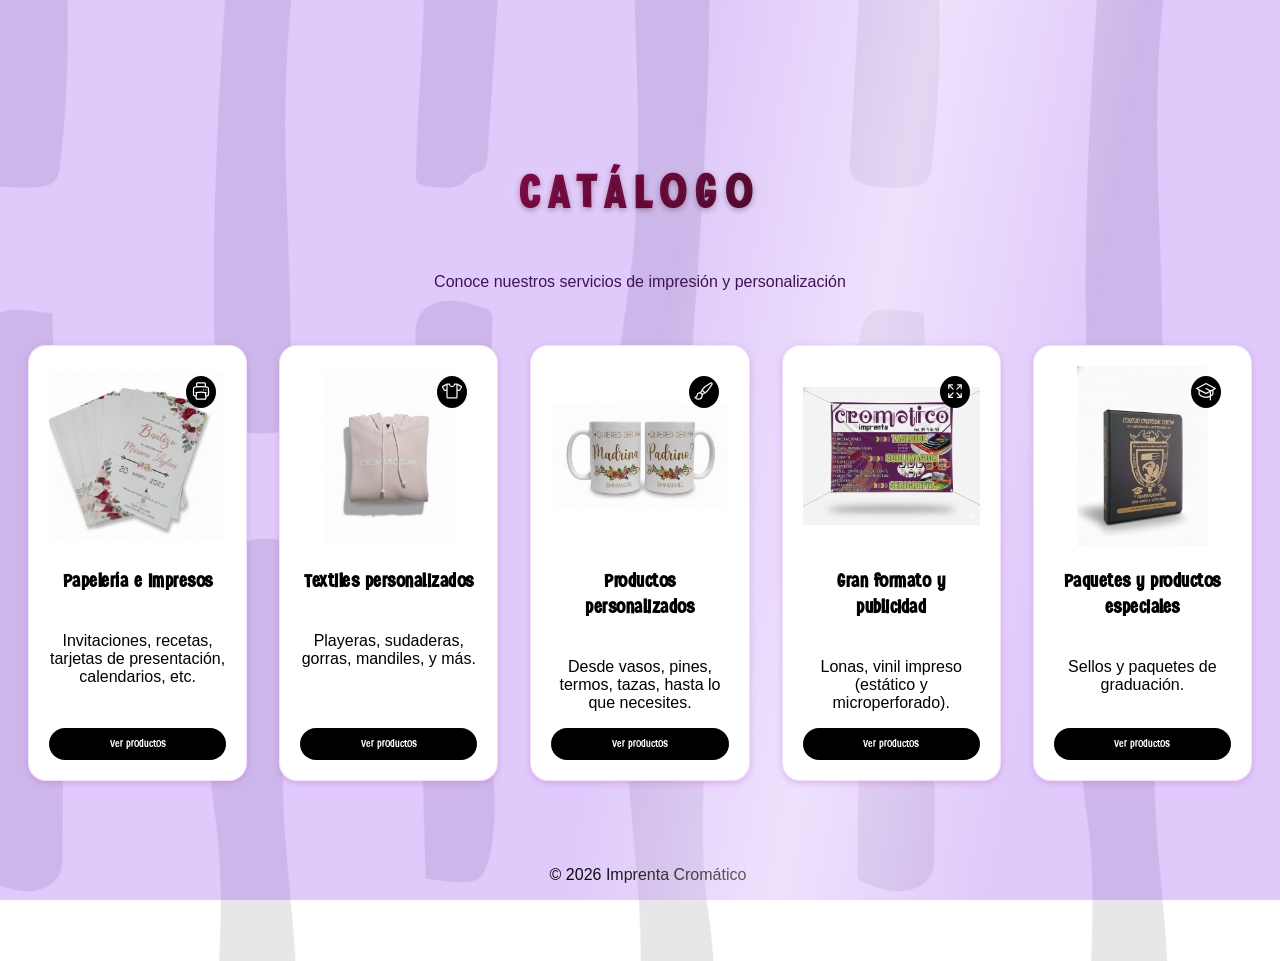
<file: catalogo.html>
<!DOCTYPE html>
<html lang="es">
<head>
  <meta charset="UTF-8">
  <title>Catálogo de Servicios</title>
  <link rel="stylesheet" href="/css/styles.css">
  <meta name="viewport" content="width=device-width, initial-scale=1.0">
  <link rel="icon" href="/negro.png">

<!--MANIFIESTO-->
<link rel="manifest" href="./manifest.json">
<meta name="theme-color" content="#6a0dad">

</head>
<body>
  <br>
  <div class="ambient-dots"></div>

    <div class="header-hover-zone"></div>
    <!--Menú-->
    <header>
        <div class="contain-logo">
            <img class="logo" src="/croma.png" alt="Cromático" width="40" height="40">
            <h3 class="titulo">Imprenta Cromático</h3>
        </div>
        
        <div class="menu-toggle" onclick="toggleMenu()">
          ☰
        </div>

        <nav class="menu">
            <a href="./index.html">Inicio</a>
            <a href="./about.html">Acerca de</a>
            <a href="./contacto.html">Contacto</a>
        </nav>
    </header>
    <br><br><br>


<section class="catalogo">
    <h1 class="titulo-catalogo">CATÁLOGO</h1>
  <p style="color: rgb(65, 18, 83);">Conoce nuestros servicios de impresión y personalización</p>
<br><br>
  <!-- Cards -->
  <div class="cards">
    <div class="card" data-category="papeleria">
      <div class="carousel">
          <span class="badge-icon badge-print">
            <svg xmlns="http://www.w3.org/2000/svg" fill="none" viewBox="0 0 24 24" stroke-width="1.5" stroke="currentColor" class="size-6" style="height: 20px; width:20px;">
              <path stroke-linecap="round" stroke-linejoin="round" d="M6.72 13.829c-.24.03-.48.062-.72.096m.72-.096a42.415 42.415 0 0 1 10.56 0m-10.56 0L6.34 18m10.94-4.171c.24.03.48.062.72.096m-.72-.096L17.66 18m0 0 .229 2.523a1.125 1.125 0 0 1-1.12 1.227H7.231c-.662 0-1.18-.568-1.12-1.227L6.34 18m11.318 0h1.091A2.25 2.25 0 0 0 21 15.75V9.456c0-1.081-.768-2.015-1.837-2.175a48.055 48.055 0 0 0-1.913-.247M6.34 18H5.25A2.25 2.25 0 0 1 3 15.75V9.456c0-1.081.768-2.015 1.837-2.175a48.041 48.041 0 0 1 1.913-.247m10.5 0a48.536 48.536 0 0 0-10.5 0m10.5 0V3.375c0-.621-.504-1.125-1.125-1.125h-8.25c-.621 0-1.125.504-1.125 1.125v3.659M18 10.5h.008v.008H18V10.5Zm-3 0h.008v.008H15V10.5Z" />
            </svg>
          </span>

          <img src="./img/invitacion.png" class="carousel-img active">
          <img src="./img/notas.png" class="carousel-img">
          <img src="./img/calendario.png" class="carousel-img">
          <img src="./img/tarjeta_presentacion.jpg" class="carousel-img">

          
      </div>

          <h3 class="card-title">Papelería e impresos</h3>

          <p>Invitaciones, recetas, tarjetas de presentación, calendarios, etc.</p>
          <button class="btn-productos" onclick="abrirModal('papeleria')">Ver productos</button>
    </div>

    <div class="card" data-category="textiles">
        <div class="carousel">
          <span class="badge-icon badge-textil">
            <svg xmlns="http://www.w3.org/2000/svg" width="20" height="20" fill="#f5f5f5" viewBox="0 0 256 256"><path d="M247.59,61.22,195.83,33A8,8,0,0,0,192,32H160a8,8,0,0,0-8,8,24,24,0,0,1-48,0,8,8,0,0,0-8-8H64a8,8,0,0,0-3.84,1L8.41,61.22A15.76,15.76,0,0,0,1.82,82.48l19.27,36.81A16.37,16.37,0,0,0,35.67,128H56v80a16,16,0,0,0,16,16H184a16,16,0,0,0,16-16V128h20.34a16.37,16.37,0,0,0,14.58-8.71l19.27-36.81A15.76,15.76,0,0,0,247.59,61.22ZM35.67,112a.62.62,0,0,1-.41-.13L16.09,75.26,56,53.48V112ZM184,208H72V48h16.8a40,40,0,0,0,78.38,0H184Zm36.75-96.14a.55.55,0,0,1-.41.14H200V53.48l39.92,21.78Z"></path></svg>
          </span>

          <img src="./img/sudadera.png" class="carousel-img active">
          <img src="./img/pañalero.png" class="carousel-img">
          <img src="./img/playera.png" class="carousel-img">
          <img src="./img/gorra.png" class="carousel-img">
          <img src="./img/bolsa.png" class="carousel-img">

          <button class="prev"></button>
          <button class="next"></button>
        </div>
      <h3>Textiles personalizados</h3>
      <p>Playeras, sudaderas, gorras, mandiles, y más.</p>
      <button class="btn-productos" onclick="abrirModal('textiles')">Ver productos</button>

    </div>

    <div class="card" data-category="productos">
      <div class="carousel">
        <span class="badge-icon badge-personal">
            <svg xmlns="http://www.w3.org/2000/svg" fill="none" viewBox="0 0 24 24" stroke-width="1.5" stroke="currentColor" class="size-6" style="width: 20px; height:20px;">
              <path stroke-linecap="round" stroke-linejoin="round" d="M9.53 16.122a3 3 0 0 0-5.78 1.128 2.25 2.25 0 0 1-2.4 2.245 4.5 4.5 0 0 0 8.4-2.245c0-.399-.078-.78-.22-1.128Zm0 0a15.998 15.998 0 0 0 3.388-1.62m-5.043-.025a15.994 15.994 0 0 1 1.622-3.395m3.42 3.42a15.995 15.995 0 0 0 4.764-4.648l3.876-5.814a1.151 1.151 0 0 0-1.597-1.597L14.146 6.32a15.996 15.996 0 0 0-4.649 4.763m3.42 3.42a6.776 6.776 0 0 0-3.42-3.42" />
            </svg>

          </span>
          <img src="./img/tazas.png" class="carousel-img active">
          <img src="./img/vaso.png" class="carousel-img">
          <img src="./img/cuadro.png" class="carousel-img">
          <img src="./img/rompecabezas.png" class="carousel-img">
          <img src="./img/pines.png" class="carousel-img">

          <button class="prev"></button>
          <button class="next"></button>
      </div>
      <h3>Productos personalizados</h3>
      <p>Desde vasos, pines, termos, tazas, hasta lo que necesites.</p>
      <button class="btn-productos" onclick="abrirModal('productos')">Ver productos</button>
    </div>

    <div class="card" data-category="gran_formato">
      <div class="carousel">
        <span class="badge-icon badge-grande">
            <svg xmlns="http://www.w3.org/2000/svg" width="20" height="20" fill="#f5f5f5" viewBox="0 0 256 256"><path d="M216,48V96a8,8,0,0,1-16,0V67.31l-42.34,42.35a8,8,0,0,1-11.32-11.32L188.69,56H160a8,8,0,0,1,0-16h48A8,8,0,0,1,216,48ZM98.34,146.34,56,188.69V160a8,8,0,0,0-16,0v48a8,8,0,0,0,8,8H96a8,8,0,0,0,0-16H67.31l42.35-42.34a8,8,0,0,0-11.32-11.32ZM208,152a8,8,0,0,0-8,8v28.69l-42.34-42.35a8,8,0,0,0-11.32,11.32L188.69,200H160a8,8,0,0,0,0,16h48a8,8,0,0,0,8-8V160A8,8,0,0,0,208,152ZM67.31,56H96a8,8,0,0,0,0-16H48a8,8,0,0,0-8,8V96a8,8,0,0,0,16,0V67.31l42.34,42.35a8,8,0,0,0,11.32-11.32Z"></path></svg>
        </span>
          <img src="./img/lonas.png" class="carousel-img active">
          <img src="./img/vinil.png" class="carousel-img">
          <img src="./img/vinil_micro.webp" class="carousel-img">

          <button class="prev"></button>
          <button class="next"></button>
      </div>
      <h3>Gran formato y publicidad</h3>
      <p>Lonas, vinil impreso (estático y microperforado).</p>
      <button class="btn-productos" onclick="abrirModal('gran_formato')">Ver productos</button>
    </div>

    <div class="card" data-category="paquetes">
      <div class="carousel">
        <span class="badge-icon badge-pack">
            <svg xmlns="http://www.w3.org/2000/svg" width="20" height="20" fill="#f5f5f5" viewBox="0 0 256 256"><path d="M251.76,88.94l-120-64a8,8,0,0,0-7.52,0l-120,64a8,8,0,0,0,0,14.12L32,117.87v48.42a15.91,15.91,0,0,0,4.06,10.65C49.16,191.53,78.51,216,128,216a130,130,0,0,0,48-8.76V240a8,8,0,0,0,16,0V199.51a115.63,115.63,0,0,0,27.94-22.57A15.91,15.91,0,0,0,224,166.29V117.87l27.76-14.81a8,8,0,0,0,0-14.12ZM128,200c-43.27,0-68.72-21.14-80-33.71V126.4l76.24,40.66a8,8,0,0,0,7.52,0L176,143.47v46.34C163.4,195.69,147.52,200,128,200Zm80-33.75a97.83,97.83,0,0,1-16,14.25V134.93l16-8.53ZM188,118.94l-.22-.13-56-29.87a8,8,0,0,0-7.52,14.12L171,128l-43,22.93L25,96,128,41.07,231,96Z"></path></svg>
          </span>
          <img src="./img/carpeta.png" class="carousel-img active">
          <img src="./img/carpetas.png" class="carousel-img">
          <img src="./img/paquete.png" class="carousel-img">
          <img src="./img/sellos.jpg" class="carousel-img">

          <button class="prev"></button>
          <button class="next"></button>
      </div>
      <h3>Paquetes y productos especiales</h3>
      <p>Sellos y paquetes de graduación. </p>
      <button class="btn-productos" onclick="abrirModal('paquetes')">Ver productos</button>
    </div>
  </div>
</section>

<!-- Modal -->
<div id="modal" class="modal">
  <div class="modal-content">
    <span class="close" onclick="cerrarModal()">&times;</span>

    <h2 id="modal-title"></h2>
    <p id="modal-desc"></p>
    <div id="modal-productos" class="modal-productos"></div>
<div class="modal-footer"> <br>
<button class="contacto"><a href="https://wa.me/524581195339" style="text-decoration: none; color: white;" target="_blank">Atención personalizada</a></button>
</div>
  </div>
</div>

<footer>
        <div class="redes">
            <a href="https://www.facebook.com/cromatico.disenografico/" target="_blank"><i class="fab fa-facebook-f"></i></a>
            <a href="mailto:cromaticodg.22@gmail.com" target="_blank"><i class="fas fa-envelope"></i></a>
            <a href="https://wa.me/524581195339" target="_blank"><i class="fab fa-whatsapp"></i></a>
        </div>
        <p>© 2026 Imprenta Cromático</p>
    </footer>

<script src="./script.js"></script>
</body>

</html>
</file>
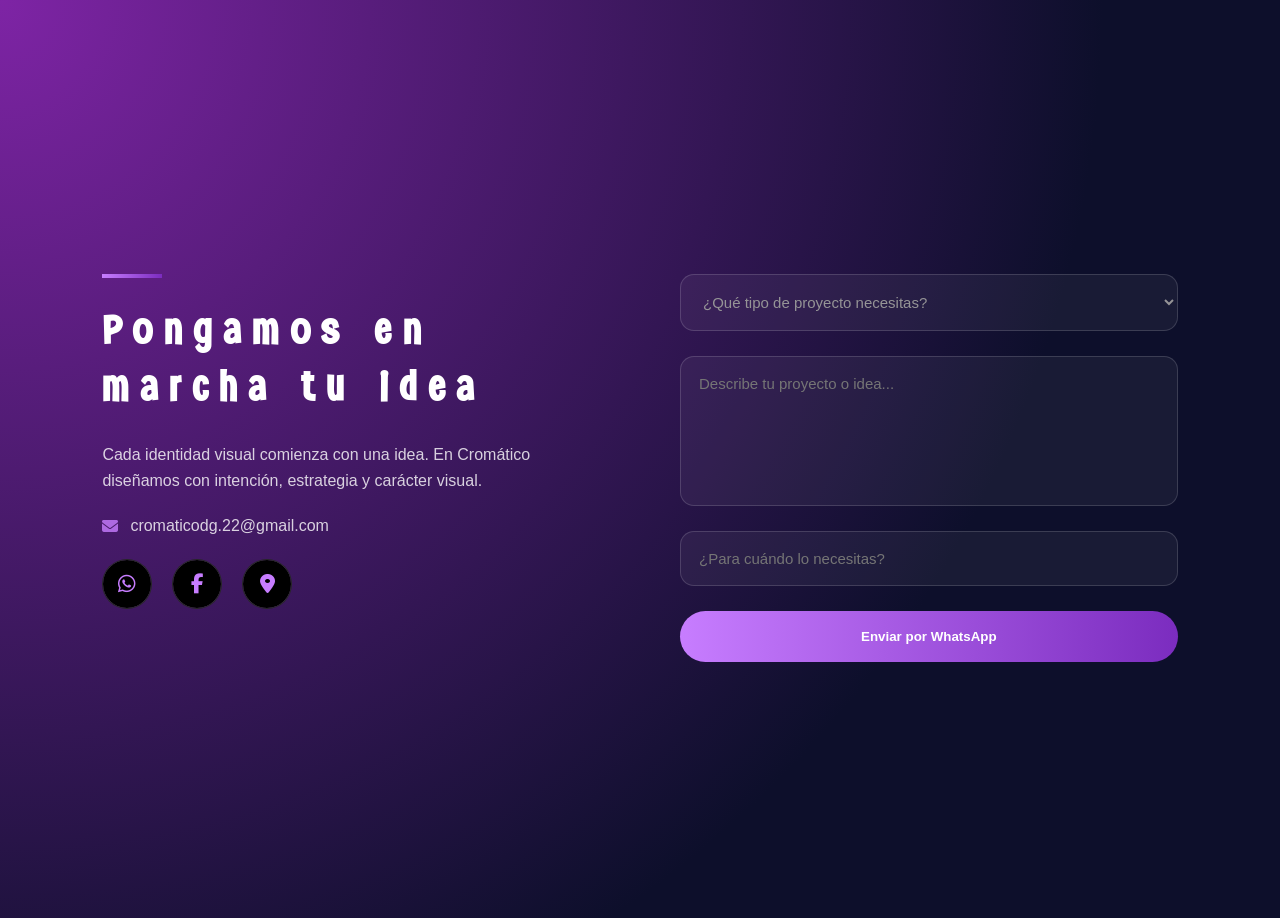
<file: contacto.html>
<!DOCTYPE html>
<html lang="es">
<head>
<meta charset="UTF-8">
<title>Contacto | Cromático</title>
<meta name="viewport" content="width=device-width, initial-scale=1.0">

<link rel="stylesheet" href="/css/contacto.css">
<link rel="icon" href="./negro.png">

<!--MANIFIESTO-->
<link rel="manifest" href="./manifest.json">
<meta name="theme-color" content="#6a0dad">

<!-- Font Awesome -->
<link rel="stylesheet" href="https://cdnjs.cloudflare.com/ajax/libs/font-awesome/6.5.0/css/all.min.css">

</head>
<body>

<div class="header-hover-zone"></div>
<header>
    <div class="contain-logo">
        <img class="logo" src="./croma.png" alt="Cromático" width="40" height="40">
        <h3 class="titulo">Imprenta Cromático</h3>
    </div>

    <div class="menu-toggle" onclick="toggleMenu()">
        ☰
    </div>

    <nav class="menu">
        <a href="./index.html">Inicio</a>
        <a href="./catalogo.html">Catálogo</a>
        <a href="./about.html">Acerca de</a>
    </nav>
</header><br>

<section class="contacto">

    <div class="contacto-wrapper">

        <!-- IZQUIERDA -->
        <div class="contacto-info">

            <div class="linea"></div>

            <h1>Pongamos en marcha tu idea</h1>

            <p>
                Cada identidad visual comienza con una idea.
                En Cromático diseñamos con intención,
                estrategia y carácter visual.
            </p>

            <div class="info-extra">
                <p><i class="fas fa-envelope"></i> cromaticodg.22@gmail.com</p>

                <div class="iconos-contacto">
                    <a href="https://wa.me/524581195339" target="_blank" class="icono-btn">
                        <i class="fab fa-whatsapp"></i>
                    </a>

                    <a href="https://www.facebook.com/cromatico.disenografico/" target="_blank" class="icono-btn">
                        <i class="fab fa-facebook-f"></i>
                    </a>

                    <button class="icono-btn location-btn" type="button">
                        <i class="fas fa-location-dot"></i>
                    </button>
                </div>
            </div>

        </div>

        <!-- DERECHA -->
        <div class="contacto-form">

            <form id="formulario">

                <select id="tipo" required>
                    <option value="" disabled selected>¿Qué tipo de proyecto necesitas?</option>
                    <option value="Impresión">Impresión (invitaciones, recetas, tarjetas, etc.)</option>
                    <option value="Textiles personalizados">Textiles personalizados</option>
                    <option value="Productos personalizados">Productos personalizados</option>
                    <option value="Gran formato">Gran formato</option>
                    <option value="Otro">Otro</option>
                </select>

                <textarea id="mensaje" placeholder="Describe tu proyecto o idea..." required></textarea>

                <input type="text" id="fecha" placeholder="¿Para cuándo lo necesitas?">

                <button type="submit">Enviar por WhatsApp</button>

            </form>

        </div>

    </div>

</section>

<!-- MODAL MAPA -->
<div class="modal" id="modalMapa">
    <div class="modal-contenido">
        <span class="cerrar">&times;</span>

        <iframe src="https://www.google.com/maps/embed?pb=!4v1771888565064!6m8!1m7!1sdKtng2zox12Znq-n68ZXqg!2m2!1d22.57113713633387!2d-102.2539159047143!3f139.83695422686162!4f-8.07832340049228!5f0.7820865974627469" 
                width="600" 
                height="450" 
                style="border:0;" 
                allowfullscreen="" 
                loading="lazy" 
                referrerpolicy="no-referrer-when-downgrade">
        </iframe>
    </div>
</div>

<script>
/* MODAL */
const modal = document.getElementById("modalMapa");
const btnUbicacion = document.querySelector(".location-btn");
const cerrar = document.querySelector(".cerrar");

btnUbicacion.addEventListener("click", () => {
    modal.style.display = "flex";
});

cerrar.addEventListener("click", () => {
    modal.style.display = "none";
});

window.addEventListener("click", (e) => {
    if(e.target === modal){
        modal.style.display = "none";
    }
});

/* WHATSAPP */
document.getElementById("formulario").addEventListener("submit", function(e){
    e.preventDefault();

    const tipo = document.getElementById("tipo").value;
    const mensaje = document.getElementById("mensaje").value;
    const fecha = document.getElementById("fecha").value || "Por definir";

    const texto = `Hola, me interesa un proyecto de ${tipo}.
Descripción: ${mensaje}
Fecha estimada: ${fecha}`;

    const numero = "524581195339"; // NÚMERO IMPRENTA

    window.open(`https://wa.me/${numero}?text=${encodeURIComponent(texto)}`, "_blank");
});
</script>

<script> //Menú símbolo
function toggleMenu() {
  const menu = document.querySelector(".menu");
  const toggle = document.querySelector(".menu-toggle");

  menu.classList.toggle("active");

  // cambiar icono
  if (menu.classList.contains("active")) {
    toggle.textContent = "✕";
  } else {
    toggle.textContent = "☰";
  }
}

//REGISTRO DE SERVICE WORKER
if ('serviceWorker' in navigator) {
  navigator.serviceWorker.register('./service-worker.js')
    .then(() => console.log("Service Worker registrado"))
    .catch(error => console.log("Error:", error));
}


</script>

</body>
</html>
</file>
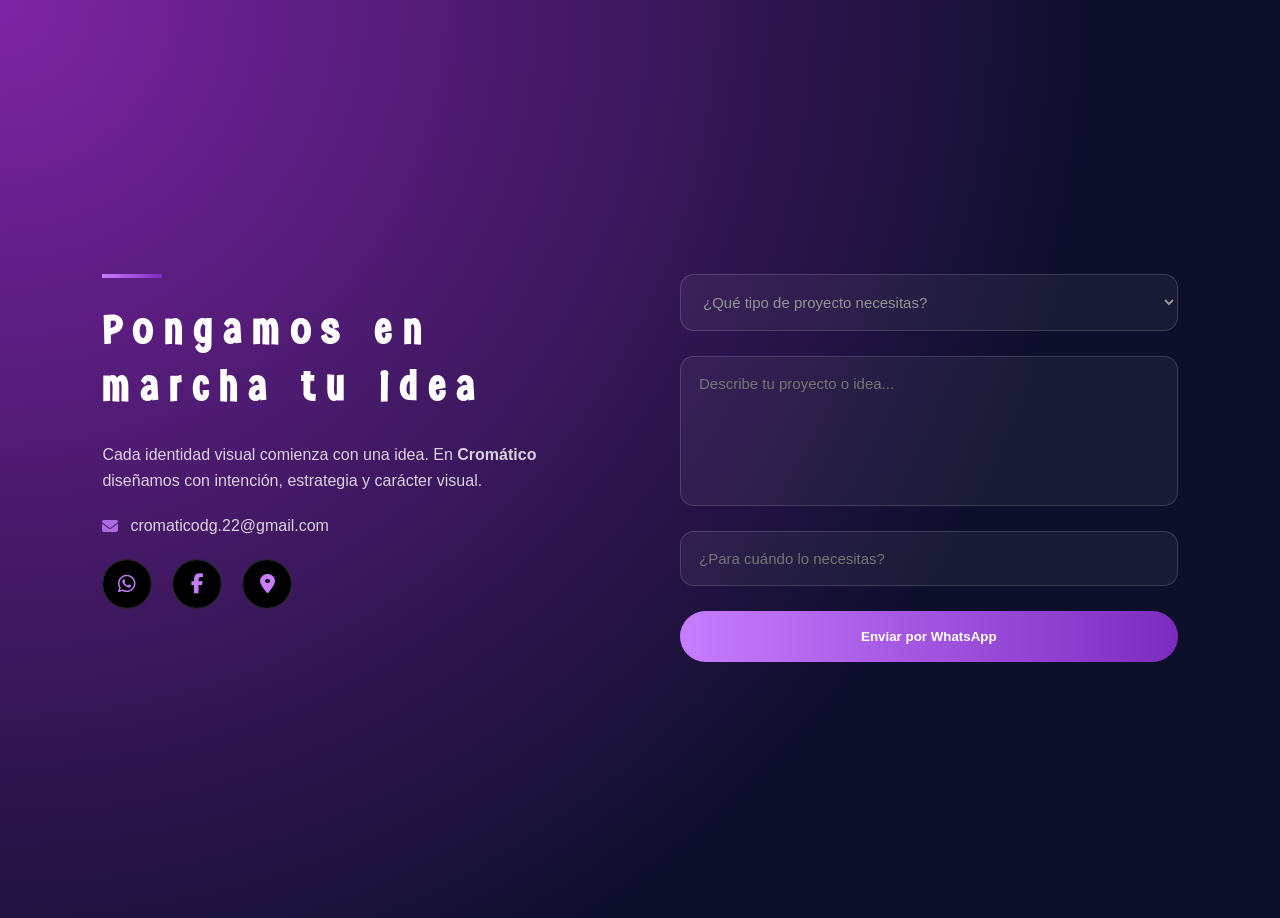
<file: PROYECTO_ESTADÍA/contacto.html>
<!DOCTYPE html>
<html lang="es">
<head>
<meta charset="UTF-8">
<title>Contacto | Cromático</title>
<meta name="viewport" content="width=device-width, initial-scale=1.0">

<link rel="stylesheet" href="/css/contacto.css">
<link rel="icon" href="/negro.png">

<!--MANIFIESTO-->
<link rel="manifest" href="manifest.json">
<meta name="theme-color" content="#6a0dad">

<!-- Font Awesome -->
<link rel="stylesheet" href="https://cdnjs.cloudflare.com/ajax/libs/font-awesome/6.5.0/css/all.min.css">

</head>
<body>

<div class="header-hover-zone"></div>
<header>
    <div class="contain-logo">
        <img class="logo" src="/croma.png" alt="Cromático" width="40" height="40">
        <h3 class="titulo">Imprenta Cromático</h3>
    </div>

    <div class="menu-toggle" onclick="toggleMenu()">
        ☰
    </div>

    <nav class="menu">
        <a href="/index.html">Inicio</a>
        <a href="/catálogo.html">Catálogo</a>
        <a href="/about.html">Acerca de</a>
    </nav>
</header><br>

<section class="contacto">

    <div class="contacto-wrapper">

        <!-- IZQUIERDA -->
        <div class="contacto-info">

            <div class="linea"></div>

            <h1>Pongamos en marcha tu idea</h1>

            <p>
                Cada identidad visual comienza con una idea.
                En <strong>Cromático</strong> diseñamos con intención,
                estrategia y carácter visual.
            </p>

            <div class="info-extra">
                <p><i class="fas fa-envelope"></i> cromaticodg.22@gmail.com</p>

                <div class="iconos-contacto">
                    <a href="https://wa.me/524581195339" target="_blank" class="icono-btn">
                        <i class="fab fa-whatsapp"></i>
                    </a>

                    <a href="https://www.facebook.com/cromatico.disenografico/" target="_blank" class="icono-btn">
                        <i class="fab fa-facebook-f"></i>
                    </a>

                    <button class="icono-btn location-btn" type="button">
                        <i class="fas fa-location-dot"></i>
                    </button>
                </div>
            </div>

        </div>

        <!-- DERECHA -->
        <div class="contacto-form">

            <form id="formulario">

                <select id="tipo" required>
                    <option value="" disabled selected>¿Qué tipo de proyecto necesitas?</option>
                    <option value="Impresión">Impresión (invitaciones, recetas, tarjetas, etc.)</option>
                    <option value="Textiles personalizados">Textiles personalizados</option>
                    <option value="Productos personalizados">Productos personalizados</option>
                    <option value="Gran formato">Gran formato</option>
                    <option value="Otro">Otro</option>
                </select>

                <textarea id="mensaje" placeholder="Describe tu proyecto o idea..." required></textarea>

                <input type="text" id="fecha" placeholder="¿Para cuándo lo necesitas?">

                <button type="submit">Enviar por WhatsApp</button>

            </form>

        </div>

    </div>

</section>

<!-- MODAL MAPA -->
<div class="modal" id="modalMapa">
    <div class="modal-contenido">
        <span class="cerrar">&times;</span>

        <iframe src="https://www.google.com/maps/embed?pb=!4v1771888565064!6m8!1m7!1sdKtng2zox12Znq-n68ZXqg!2m2!1d22.57113713633387!2d-102.2539159047143!3f139.83695422686162!4f-8.07832340049228!5f0.7820865974627469" 
                width="600" 
                height="450" 
                style="border:0;" 
                allowfullscreen="" 
                loading="lazy" 
                referrerpolicy="no-referrer-when-downgrade">
        </iframe>
    </div>
</div>

<script>
/* MODAL */
const modal = document.getElementById("modalMapa");
const btnUbicacion = document.querySelector(".location-btn");
const cerrar = document.querySelector(".cerrar");

btnUbicacion.addEventListener("click", () => {
    modal.style.display = "flex";
});

cerrar.addEventListener("click", () => {
    modal.style.display = "none";
});

window.addEventListener("click", (e) => {
    if(e.target === modal){
        modal.style.display = "none";
    }
});

/* WHATSAPP */
document.getElementById("formulario").addEventListener("submit", function(e){
    e.preventDefault();

    const tipo = document.getElementById("tipo").value;
    const mensaje = document.getElementById("mensaje").value;
    const fecha = document.getElementById("fecha").value || "Por definir";

    const texto = `Hola, me interesa un proyecto de ${tipo}.
Descripción: ${mensaje}
Fecha estimada: ${fecha}`;

    const numero = "524581195339"; // NÚMERO IMPRENTA

    window.open(`https://wa.me/${numero}?text=${encodeURIComponent(texto)}`, "_blank");
});
</script>

<script> //Menú símbolo
function toggleMenu() {
  const menu = document.querySelector(".menu");
  const toggle = document.querySelector(".menu-toggle");

  menu.classList.toggle("active");

  // cambiar icono
  if (menu.classList.contains("active")) {
    toggle.textContent = "✕";
  } else {
    toggle.textContent = "☰";
  }
}

//REGISTRO DE SERVICE WORKER
if ('serviceWorker' in navigator) {
  navigator.serviceWorker.register('service-worker.js')
    .then(() => console.log("Service Worker registrado"))
    .catch(error => console.log("Error:", error));
}

</script>

</body>
</html>
</file>
<file: css/styles.css>
@font-face {
    font-family: 'FuenteImprenta'; 
    src: url('/fonts/Simply\ Olive\ DEMO.ttf') format('truetype'); 
    font-weight: normal;
    font-style: normal;
}

.contain-logo {
    display: flex;
    align-items: center;
    justify-content: flex-start;
    padding: 5px;
}

.titulo {
    padding-left: 10px;
    position: static;
    color: #54136a;
    font-family: 'Trebuchet MS', 'Lucida Sans Unicode', 'Lucida Grande', 'Lucida Sans', Arial, sans-serif, sans-serif;
    font-size: 17px;
}

.logo {
    position: static;
}


header {
    position: fixed;
    top: -90px;
    left: 0;
    width: 100%;

    background-color: rgba(255, 255, 255, 0.6);
    backdrop-filter: blur(6px);

    display: flex;
    justify-content: space-between;
    align-items: center;

    padding: 0px 20px;
    z-index: 1000;

    box-shadow: 0 2px 10px rgba(0,0,0,0.29);
    transition: top 0.35s ease;
    font-family: Arial, sans-serif;
}

header a,
header h3 {
    font-weight: 700;
}

.header-hover-zone {
    position: fixed;
    top: 0;
    left: 0;
    width: 100%;
    height: 25px;

    z-index: 900;   /* SIEMPRE debajo del header */
    pointer-events: auto;
}

.header-hover-zone:hover + header,
header:hover {
    top: 0;
}

.menu {
  display: flex;
  align-items: center;
}

.menu a {
    
    text-decoration: none;
    color: #54136a;
    font-weight: 600;
    margin-right: 35px;
    font-family: 'Trebuchet MS', 'Lucida Sans Unicode', 'Lucida Grande', 'Lucida Sans', Arial, sans-serif, sans-serif;
}

.menu a:hover {
    color: #cd8fe7;
    font-weight: bold; 
}

body {
    font-family: 'nueva', CreatoDisplay-Light;
    background-image: url(../fondo-rayas.jpg);
    height: 105vh;
    background-size: cover;
    background-position: center;
    color: black;
    position: relative;
}


@font-face {
    font-family: 'nueva';
    src: url(../fonts/CreatoDisplay-Light.otf) format('woff2');
    font-weight: normal;
    font-style: normal;
}


body::before {
    content:"";
    position: fixed;
    top: 0;
    left: 0;
    width: 100%;
    height: 100%;
    opacity: 0.5;
    z-index: -1;
    background-color: #7a21ef77;
}

.catalogo {
  max-width: 1350px;
  margin: auto;
  padding: 30px 20px;
  text-align: center;
}

.filtro.active {
  background: #333;
  color: white;
}

.cards {
  display: grid;
  grid-template-columns: repeat(auto-fit, minmax(150px, 1fr));
  gap: 32px;
}

.card {
  background: white;
  border-radius: 18px;
  padding: 20px;
  box-shadow: 0 2px 6px rgba(186, 54, 203, 0.26);
  overflow: hidden;
  border: 1px solid rgba(150, 96, 169, 0.15);
  display: flex;
  flex-direction: column;
}

.card .btn-productos {
  margin-top: auto;
}

h3 {
  font-family: 'FuenteImprenta', sans-serif;
  font-size: 22px; 
}

p {
  font-family: 'Trebuchet MS', 'Lucida Sans Unicode', 'Lucida Grande', 'Lucida Sans', Arial, sans-serif, sans-serif;
  font-weight: 100;
}

.card {
  opacity: 0;
  transform: translateY(20px);
  animation: aparecerCard 0.6s ease forwards;
  transition: transform 0.25s ease, box-shadow 0.25s ease;
}

@keyframes aparecerCard {
  to {
    opacity: 1;
    transform: translateY(0);
  }
}

.card:hover {
  transform: translateY(-6px);
  box-shadow: 0 12px 30px rgba(150, 96, 169, 0.793);
}

.card:hover h3 {
  color: #7b2cbf;
}

.card:nth-child(1) { animation-delay: 0.1s; }
.card:nth-child(2) { animation-delay: 0.2s; }
.card:nth-child(3) { animation-delay: 0.3s; }
.card:nth-child(4) { animation-delay: 0.4s; }
.card:nth-child(5) { animation-delay: 0.5s; }

.card img {
  width: 100%;
  border-radius: 6px;
}

.card button {
  margin-top: 10px;
  padding: 8px;
  width: 100%;
  background: #000000;
  color: white;
  border: none;
  cursor: pointer;
  border-radius: 45px;
  font-family: 'FuenteImprenta', sans-serif;
}


/* Modal */
.modal {
  position: fixed;
  inset: 0;
  background: rgba(0,0,0,.6);
  display: none;
  justify-content: center;
  align-items: center;
  z-index: 2000;
}

.modal-content {
  background: #fff;
  padding: 28px;
  border-radius: 16px;
  width: 90%;
  max-width: 700px;
  display: flex;
  flex-direction: column;
  gap: 12px;
}

.close {
  position: absolute;
  top: 100px;
  right: 250px;
  width: 36px;
  height: 36px;
  background: #f2f2f2;
  color: #333;
  border-radius: 50%;
  font-size: 22px;
  font-weight: bold;
  display: flex;
  align-items: center;
  justify-content: center;
  cursor: pointer;
  z-index: 10;
  transition: background 0.2s ease, transform 0.2s ease;
}

.close:hover {
  background: #e0e0e0;
  transform: scale(1.1);
}

.carousel {
  position: relative;
  width: 100%;
  height: 180px;
  overflow: hidden;
  border-radius: 10px;
}


.carousel-img {
  width: 100%;
  height: 100%;
  object-fit: contain;
  display: none;
}

.carousel-img.active {
  display: block;
}

.carousel button {
  top: 50%;
  transform: translateY(-50%);
  color: white;
  border: none;
  padding: 5px 10px;
  cursor: pointer;
  font-size: 18px;
}

.prev { left: 5px; }
.next { right: 5px; }

/*MODALS EN CARDS*/
#modal-productos {
  display: grid;
  grid-template-columns: repeat(auto-fit, minmax(200px, 1fr));
  gap: 24px;
  margin-top: 28px;
}

.producto {
  display: flex;
  gap: 12px;
  align-items: center;
}

.producto img {
  width: 70px;
  border-radius: 8px;
}
.modal {
  position: fixed;
  inset: 0;
  background: rgba(79, 68, 89, 0.485);
  display: none;
  justify-content: center;
  align-items: center;
}

.modal-content {
  background: #fff;
  padding: 20px;
  padding-top: 1px;
  border-radius: 12px;
  width: 90%;
  max-width: 900px;
  display: flex;
  flex-direction: column;
}

.producto {
  position: relative;
  background: #fff;
  border-radius: 18px;
  padding: 4px 10px;
  padding-left: 3px;
  text-align: center;
  box-shadow: 0 8px 22px rgba(189, 108, 189, 0.319);
  transition: transform .25s ease, box-shadow .25s ease;
}

.producto:hover {
  transform: translateY(-6px);
  box-shadow: 0 16px 30px rgba(175, 67, 181, 0.333);
}

.producto img {
  width: 65%;
  height: 200px;
  object-fit: contain;
  
}

.producto h4 {
  font-size: 16px;
  font-weight: 600;
  margin-bottom: 6px;
  padding-right: 4px;
}

.producto p {
  font-size: 14px;
  color: #666;
  padding-right: 4px;
}


.modal-footer {
  margin-top: 0px;
  text-align: center;
}

.contacto {
  background-color: #d187e8;
  color: #ffffff;
  padding: 14px 32px;
  border-radius: 30px;
  font-weight: bold;
  cursor: pointer;
  border: none;
  transition: 0.3s;
}

.contacto:hover {
  background-color: #a062b9c6;
}


/* Footer */
footer {
    position: fixed;
    bottom: 0px;
    width: 100%;
    text-align: center;
}

.redes a {
    color: white;
    margin: 0 px;
    font-size: 20px;
}

.redes a:hover {
    color: #ff9800;
}

.badge-icon {
  position: absolute;
  color: #fff;
  top: 10px;
  right: 10px;
  background: #000000;
  border-radius: 50%;
  padding: 5px;
  font-size: 10px;
}


.badge-icon {
  animation: pulse 2.8s ease-in-out infinite;
}

@keyframes pulse {
  0%   { transform: scale(1); }
  50%  { transform: scale(1.08); }
  100% { transform: scale(1); }
}


/*Diseño modales y titulos*/
.producto-titulo {
    font-size: 18px;
    font-weight: 700;
    color: #5a2b82;
    margin-bottom: 6px;
    transition: transform 0.3s ease, color 0.3s ease;
}

.producto-desc {
    font-size: 14px;
    color: #666;
    line-height: 1.4;
}

.producto:hover .producto-titulo {
    transform: translateY(-3px);
    color: #8b4fd8;
}

.producto {
    opacity: 0;
    transform: translateY(15px);
    animation: aparecer 0.6s ease forwards;
}

@keyframes aparecer {
    to {
        opacity: 1;
        transform: translateY(0);
    }
}

.producto:nth-child(1) { animation-delay: 0.1s; }
.producto:nth-child(2) { animation-delay: 0.2s; }
.producto:nth-child(3) { animation-delay: 0.3s; }

#modal-title {
    font-size: 32px;
    font-weight: 800;
    background: linear-gradient(90deg, #7b2cbf, #c77dff, #836f95);
    background-size: 200%;
    -webkit-background-clip: text;
    -webkit-text-fill-color: transparent;
    animation: gradienteTitulo 4s ease infinite;
    margin-bottom: 8px;
    text-align: center;
    font-family: 'Lucida Sans', 'Lucida Sans Regular', 'Lucida Grande', 'Lucida Sans Unicode', Geneva, Verdana, sans-serif;
}

@keyframes gradienteTitulo {
    0% { background-position: 0%; }
    50% { background-position: 100%; }
    100% { background-position: 0%; }
}

/*Línea debajo de descripción*/
#modal-desc {
    font-size: 15px;
    color: #555;
    letter-spacing: 2px;
    margin-bottom: 15px;
    position: relative;
    text-align: center;
}

#modal-desc::after {
    content: "";
    display: block;
    margin-left: 25px;
    margin-right: 25px;
    width: 850px;
    height: 3px;
    background: linear-gradient(90deg, #c77dff, #7b2cbf);
    margin-top: 15px;
    border-radius: 5px;
}

#modal-desc {
    opacity: 0;
    filter: blur(3px);
    animation: descFade 0.6s ease forwards;
    animation-delay: 0.15s;
}

@keyframes descFade {
    to {
        opacity: 1;
        filter: blur(0);
    }
}
.card h3,
.card-title {
    font-weight: 700;
    letter-spacing: 0.5px;
}

/*Animación del botón al hover*/
.btn-productos {
  position: relative;
  overflow: hidden;
  transition: 
    transform 0.25s ease,
    box-shadow 0.25s ease,
    background-color 0.25s ease;
}

.card:hover .btn-productos {
  transform: translateY(-3px);
  box-shadow: 0 10px 25px rgba(150, 96, 169, 0.35);
}

/*Entrada del botón deslizando*/
.btn-productos {
  opacity: 0;
  transform: translateY(8px);
  animation: btnIn 0.45s ease forwards;
  animation-delay: 0.25s;
}

@keyframes btnIn {
  to {
    opacity: 1;
    transform: translateY(0);
  }
}


body {
  position: relative;
  overflow-x: hidden;
}

body::after {
  content: "";
  position: fixed;
  inset: 0;
  pointer-events: none;
  background: linear-gradient(
    100deg,
    transparent 50%,
    rgba(255, 255, 255, 0.447),
    transparent 80%
  );
  animation: brillo 12s ease-in-out infinite;
  z-index: 0;
}

@keyframes brillo {
  0% { transform: translateX(-100%); }
  50% { transform: translateX(100%); }
  100% { transform: translateX(-100%); }
}

main, section {
  position: relative;
  z-index: 1;
}

/*Titulo catálogo*/
.titulo-catalogo {
  font-family: 'FuenteImprenta', Verdana, sans-serif;
  font-size: 3.5rem;
  font-weight: 600;
  text-align: center;
  letter-spacing: 10px;

  background: linear-gradient(
    90deg,
    #ff0080,
    #000000,
    #a72afa,
    #ff0080
  );
  background-size: 300% 300%;

  color: transparent;
  -webkit-background-clip: text;
  background-clip: text;

  /* 🔑 lo que hace que se vea sobre cualquier fondo */
  text-shadow:
    0 2px 6px rgba(0, 0, 0, 0.301),
    0 0 20px rgba(255,255,255,0.15);

  animation: cromatico 6s ease infinite;
}
@keyframes cromatico {
  0% { background-position: 0% 50%; }
  50% { background-position: 100% 50%; }
  100% { background-position: 0% 50%; }
}

.menu-toggle {
  display: none;
}

/*RESPONSIVE - CELULARES */
@media (max-width: 768px) {
  header {
    top: 0 !important;
  }

  .cards {
    grid-template-columns: 1fr; /* una sola columna */
    gap: 20px;
  }

  .catalogo {
    padding: 20px 10px;
  }

  .titulo-catalogo {
    font-size: 2rem;
  }

  .card {
    padding: 15px;
  }

  .carousel {
    height: 150px;
  }

}

@media (max-width: 768px) {

  header {
    flex-direction: column;
    align-items: flex-start;
    padding: 10px;
  }

  .menu {
    margin-top: 5px;
  }

  .menu a {
    margin-right: 15px;
    font-size: 14px;
  }

  .titulo {
    font-size: 16px;
  }

}

@media (max-width: 768px) {

  .modal-content {
    width: 95%;
    max-width: 95%;
    padding: 15px;
  }

  #modal-productos {
    grid-template-columns: 1fr; /* productos en columna */
  }

  .producto img {
    height: 150px;
  }

  .close {
    top: 20px;
    right: 20px;
  }

}

@media (max-width: 768px) {

  footer {
    position: static;
    margin-top: 20px;
  }


/* MODO MÓVIL */
.menu-toggle {
  display: none;
  font-size: 28px;
  cursor: pointer;
  color: #54136a;
  transition: transform 0.3s ease;
  z-index: 2000;
  position: relative;
}

/* CELULAR RESPONSIVE */
@media (max-width: 768px) {

  .menu-toggle {
    display: block;
    position: absolute;
    right: 30px;   /* Envía el menu a la derecha */
    top: 15px;     /*lo baja */
    font-size: 30px;
    color: #54136a;
    z-index: 2000;
  }

}
  
  .contain-logo {
    display: flex;
    align-items: center;
  }

  header {
    flex-wrap: wrap; /*el menú baja */
    padding-top: 2px;
    padding-bottom: 2px;
  }

  .menu {
    position: absolute;
    top: 60px;
    right: 0;
    background: linear-gradient(
        135deg,
        #666363ab,
        #7b2cbf
        );
    width: 100%;
    display: flex;
    flex-direction: column;

    /* Animación */
    max-height: 0;
    overflow: hidden;
    transition: max-height 0.4s ease;
  }
  

  .menu a {
    padding: 15px;
    border-bottom: .5px solid rgba(157, 35, 223);
    text-align: center;
    color: #ffffff;
  }

  .menu a:hover {
  color: #ffd6ff;
  transform: scale(1.1);
}

  .menu.active {
    max-height: 300px; /* se despliega */
  }
}
</file>
<file: css/contacto.css>
*{
    margin:0;
    padding:0;
    box-sizing:border-box;
    font-family:'Poppins', sans-serif;
}

@font-face {
    font-family: 'FuenteImprenta'; 
    src: url('/fonts/Simply\ Olive\ DEMO.ttf') format('truetype'); 
    font-weight: normal;
    font-style: normal;
}

body{
    background: radial-gradient(circle at top left, #7e24a5, #0d0f2b 70%);
    color:white;
}

/* HEADER */
header {
    position: fixed;
    top: -90px;
    left: 0;
    width: 100%;
    background-color: rgba(255, 255, 255, 0.88);
    backdrop-filter: blur(6px);
    display: flex;
    justify-content: space-between;
    align-items: center;
    padding: 10px 30px;
    z-index: 1000;
    box-shadow: 0 2px 10px rgba(0,0,0,0.29);
    transition: top 0.35s ease;
}

.header-hover-zone {
    position: fixed;
    top: 0;
    left: 0;
    width: 100%;
    height: 25px;
    z-index: 900;
}

.header-hover-zone:hover + header,
header:hover {
    top: 0;
}

.contain-logo {
    display: flex;
    align-items: center;
    gap: 10px;
}

.titulo {
    color: #54136a;
    font-family: 'Trebuchet MS', 'Lucida Sans Unicode', 'Lucida Grande', 'Lucida Sans', Arial, sans-serif;
}

.menu a {
    margin-left: 25px;
    text-decoration: none;
    color: #54136a;
    font-weight: lighter;
    transition: color 0.3s ease;
    font-family: 'Trebuchet MS', 'Lucida Sans Unicode', 'Lucida Grande', 'Lucida Sans', Arial, sans-serif;
    font-weight: bolder;
    font-size: 17px;
}

.menu a:hover {
    color: #cd8fe7;
    font-weight: bold;
}

.contacto-info h1 {
    font-family: 'FuenteImprenta', sans-serif;
    letter-spacing: 0.25em;
}

p {
    font-family: 'Trebuchet MS', 'Lucida Sans Unicode', 'Lucida Grande', 'Lucida Sans', Arial, sans-serif;
}

#tipo, #mensaje, #fecha {
    font-family: 'Trebuchet MS', 'Lucida Sans Unicode', 'Lucida Grande', 'Lucida Sans', Arial, sans-serif;
}

.contacto{
    min-height:100vh;
    display:flex;
    align-items:center;
    padding:80px 8%;
}

.contacto-wrapper{
    width:100%;
    display:grid;
    grid-template-columns:1fr 1fr;
    gap:80px;
}

/* IZQUIERDA */

.linea{
    width:60px;
    height:4px;
    background:linear-gradient(90deg,#c77dff,#7b2cbf);
    margin-bottom:25px;
}

.contacto-info h1{
    font-size:3rem;
    margin-bottom:25px;
}

.contacto-info p{
    opacity:0.8;
    line-height:1.6;
    margin-bottom:20px;
}

.info-extra p{
    display:flex;
    align-items:center;
    gap:12px;
    margin-bottom:15px;
    cursor:default;
}

.info-extra i{
    color:#c77dff;
}

.location-btn{
    cursor:pointer;
    transition:0.3s;
}

.location-btn:hover{
    color:#c77dff;
}

/* DERECHA */

.contacto-form form{
    display:flex;
    flex-direction:column;
    gap:25px;
}

select,
textarea,
input{
    padding:18px;
    border-radius:14px;
    border:1px solid rgba(255,255,255,0.15);
    background:rgba(255,255,255,0.05);
    color:rgb(149, 148, 150);
    outline:none;
    font-size:15px;
}

textarea{
    resize:none;
    height:150px;
}

button{
    padding:18px;
    border:none;
    border-radius:40px;
    background:linear-gradient(90deg,#c77dff,#7b2cbf);
    color:white;
    font-weight:600;
    cursor:pointer;
    transition:0.3s;
    font-family: 'Trebuchet MS', 'Lucida Sans Unicode', 'Lucida Grande', 'Lucida Sans', Arial, sans-serif;
}

button:hover{
    transform:translateY(-4px);
    box-shadow:0 10px 25px rgba(199,125,255,0.5);
}

/* MODAL */

.modal{
    display:none;
    position:fixed;
    inset:0;
    background:rgba(0,0,0,0.85);
    backdrop-filter:blur(6px);
    justify-content:center;
    align-items:center;
    z-index:1000;
}

.modal-contenido{
    width:90%;
    max-width:650px;
    background:#11111100;
    border-radius:20px;
    overflow:hidden;
    position:relative;
}

.cerrar{
    position:absolute;
    right:20px;
    top:10px;
    font-size:30px;
    cursor:pointer;
    color:white;
}

.cerrar:hover{
    color:#c77dff;
}

/* RESPONSIVE */

@media(max-width:768px){
    .contacto-wrapper{
        grid-template-columns:1fr;
        gap:50px;
    }

    .contacto-info h1{
        font-size:2.2rem;
    }
}

/* CONTENEDOR ICONOS */
.iconos-contacto{
    display:flex;
    gap:20px;
    margin-top:20px;
}

/* BOTONES REDONDOS */
.icono-btn{
    width:50px;
    height:50px;
    border-radius:50%;
    display:flex;
    align-items:center;
    justify-content:center;
    background:rgb(0, 0, 0);
    border:1px solid rgba(255,255,255,0.15);
    color:white;
    font-size:20px;
    cursor:pointer;
    transition:0.3s ease;
    position:relative;
    overflow:hidden;
    text-decoration: none;
}

/* EFECTO HOVER */
.icono-btn:hover{
    transform:translateY(-6px) scale(1.05);
    background:linear-gradient(135deg,#000000,#3a155b);
    box-shadow:0 0 25px rgba(199,125,255,0.6);
}

/* ANIMACIÓN SUAVE CONSTANTE */
.icono-btn::after{
    content:"";
    position:absolute;
    width:100%;
    height:100%;
    border-radius:50%;
    border:2px solid rgba(199,125,255,0.5);
    animation:pulse 2.5s infinite;
}

@keyframes pulse{
    0%{
        transform:scale(1);
        opacity:0.7;
    }
    70%{
        transform:scale(1.4);
        opacity:0;
    }
    100%{
        opacity:0;
    }
}

/* MODO MÓVIL */
.menu-toggle {
  display: none;
  font-size: 28px;
  cursor: pointer;
  color: #54136a;
  transition: transform 0.3s ease;
}

/* CELULAR RESPONSIVE */
@media (max-width: 768px) {
    header {
    top: 0 !important;
  }

  .menu-toggle {
    display: block;
    
  }

  header {
    flex-wrap: wrap; /* permite que el menú baje */
  }

  .menu {
    position: absolute;
    top: 60px;
    right: 0;
    background: linear-gradient(
        135deg,
        #5f5e5eab,
        #835fa5
        );
    width: 100%;
    display: flex;
    flex-direction: column;
    

    /* Animación */
    max-height: 0;
    overflow: hidden;
    transition: max-height 0.4s ease;
  }

  .menu a {
    padding: 15px;
    border-bottom: .5px solid rgba(26, 162, 71, 0.275);
    text-align: center;
    color: #ffffff;
  }

  .menu a:hover {
  color: #ffd6ff;
  transform: scale(1.1);
}

  .menu.active {
    max-height: 300px; /* se despliega */
  }
.contacto-form {
    width: 100%;
    max-width: 400px; /* Evita que el formulario sea gigante en tablets */
  }

  /* 6. Centramos los elementos internos del formulario */
  #formulario {
    display: flex;
    flex-direction: column;
    align-items: center;
  }

  #formulario select, 
  #formulario textarea, 
  #formulario input, 
  #formulario button {
    width: 100%; /* Que ocupen todo el ancho del contenedor centrado */
    box-sizing: border-box;
  }
}
</file>
